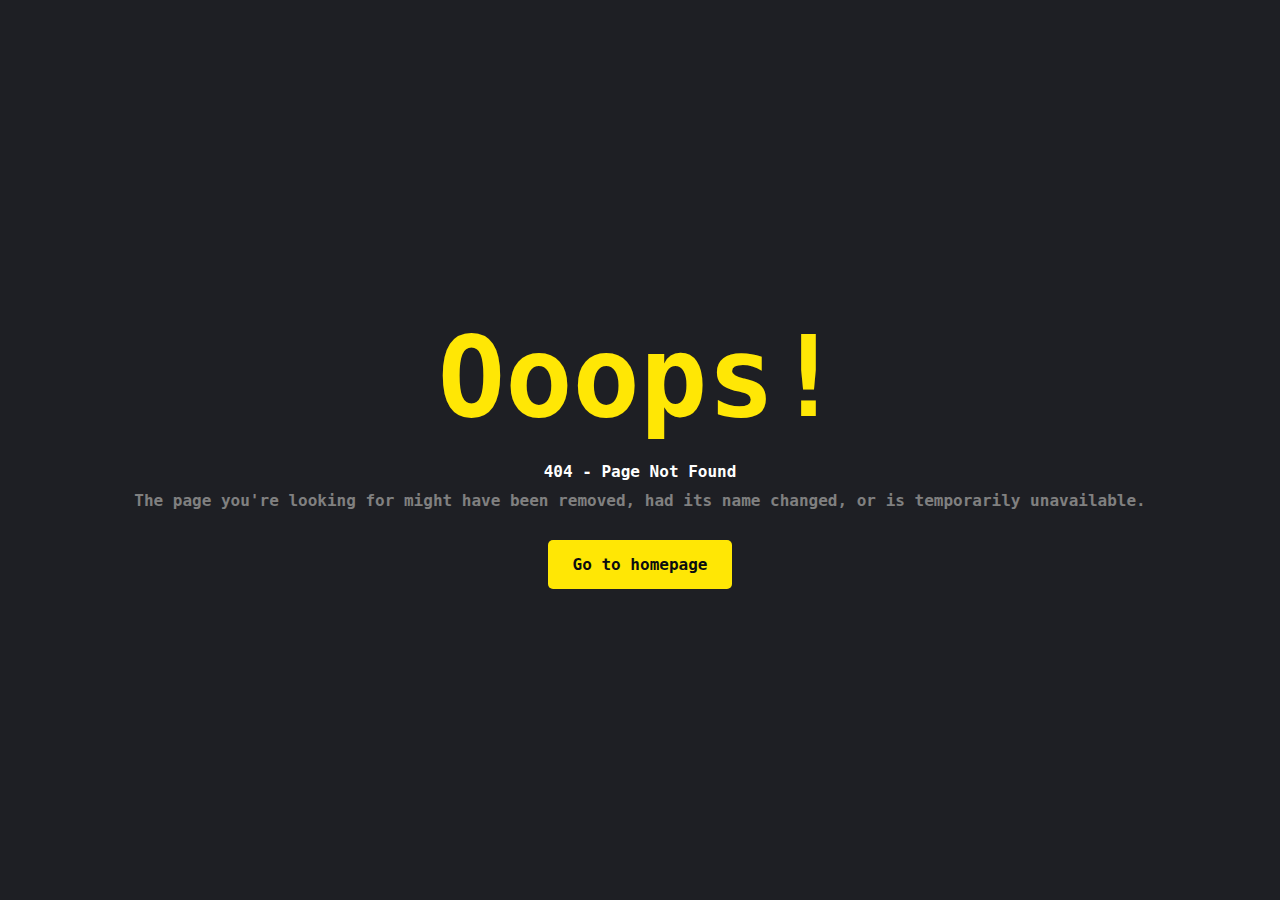
<file: pkg/templates/page404.html>
<!DOCTYPE html>
<html lang="en">
  <head>
    <meta charset="UTF-8" />
    <meta name="viewport" content="width=device-width, initial-scale=1.0" />
    <title>Page not found - ZeeBot</title>

    <style>
      * {
        padding: 0;
        margin: 0;
        box-sizing: border-box;
        text-decoration: none;
        font-family: "Roboto Mono", monospace;
        list-style-type: none;
      }

      body,
      html {
        height: 100%;
        background-color: #1e1f24;
        display: flex;
        justify-content: center;
        align-items: center;
      }

      .container {
        text-align: center;
        color: #fff;
        padding: 20px;
      }

      h1 {
        font-size: calc(3em + 5vw);
        color: #ffe705;
        font-weight: bolder;
        margin-bottom: 20px;
      }

      p {
        font-size: 1em;
        font-weight: bolder;
        margin: 10px 0;
      }

      .warning {
        color: grey;
      }

      a {
        padding: 15px 25px;
        border-radius: 5px;
        background-color: #ffe705;
        color: #0b0c10;
        font-weight: bold;
        margin-top: 20px;
        display: inline-block;
        transition: background-color 0.3s ease;
      }

      a:hover {
        background-color: #ffe705;
      }
    </style>
  </head>
  <body>
    <div class="container">
      <h1>Ooops!</h1>
      <p>404 - Page Not Found</p>
      <p class="warning">
        The page you're looking for might have been removed, had its name
        changed, or is temporarily unavailable.
      </p>
      <a href="/">Go to homepage</a>
    </div>
  </body>
</html>
</file>
